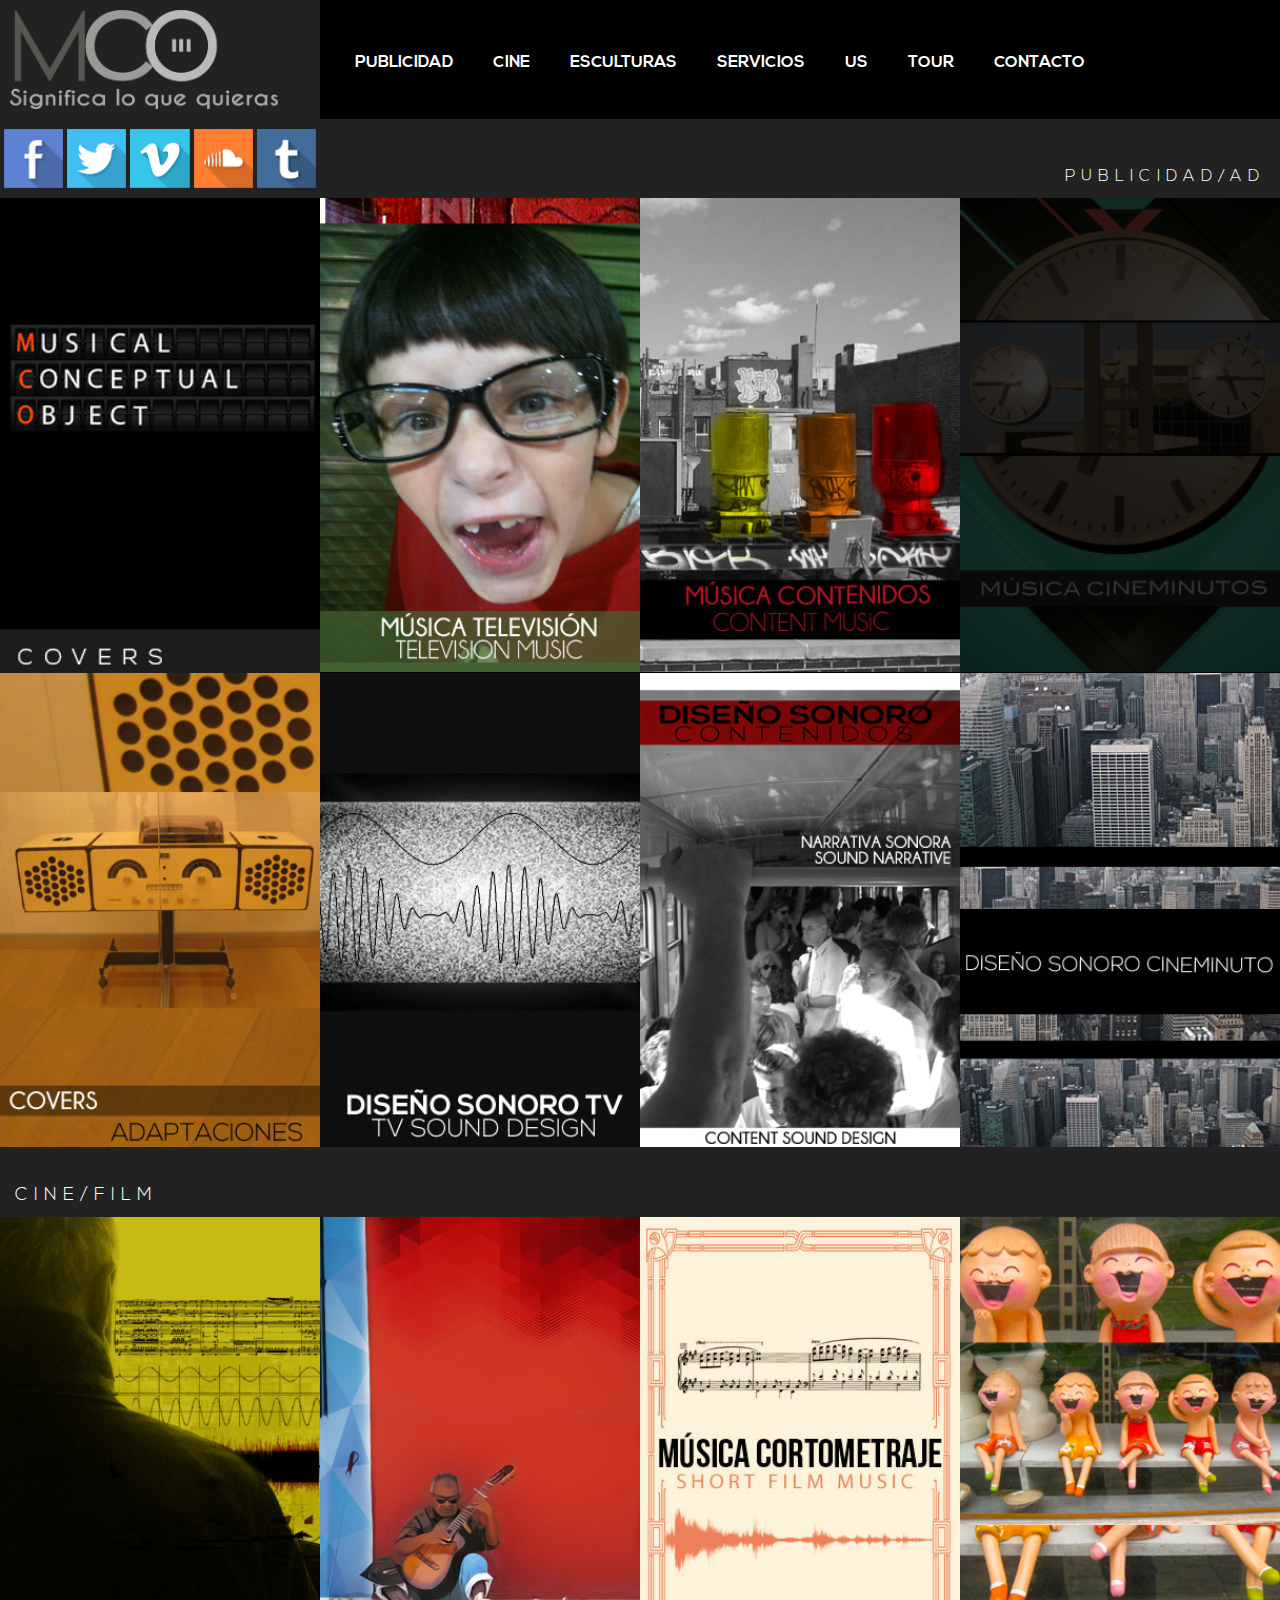
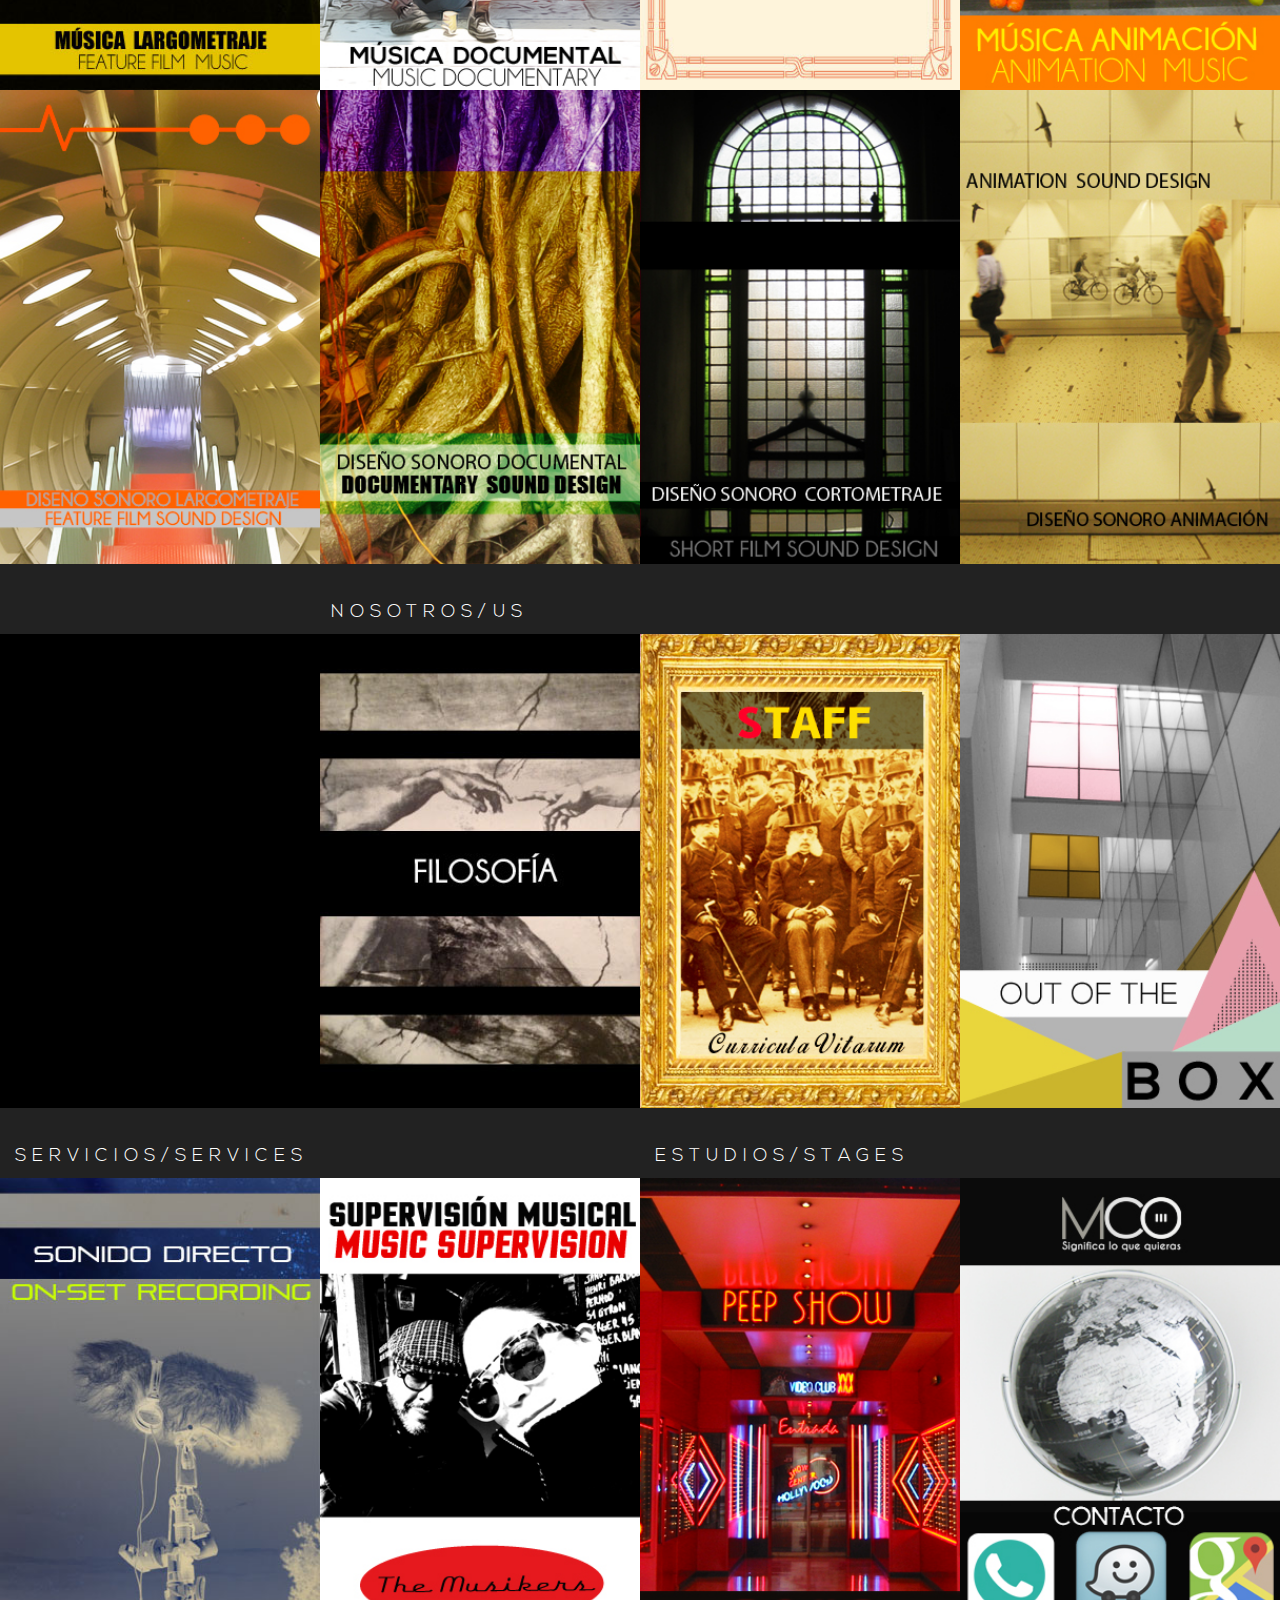
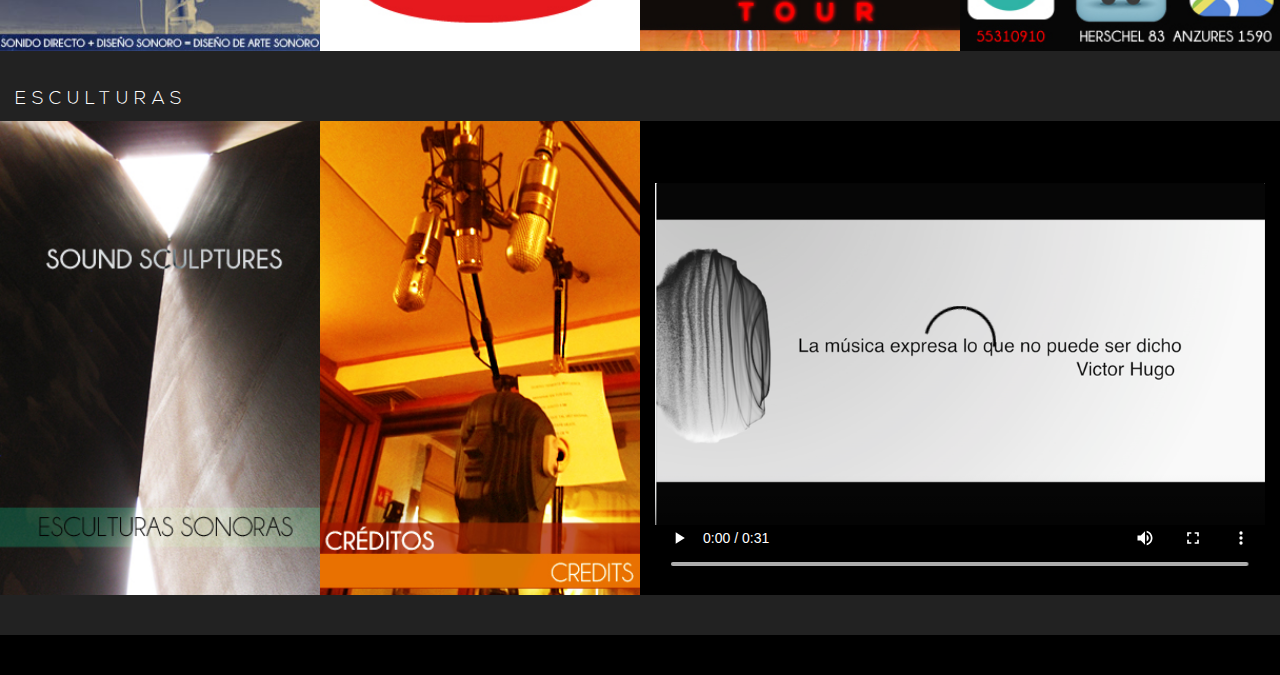
<file: mcosan/index.html>
<!DOCTYPE html>
<html lang="es">

<head>
    <meta charset="utf-8">
    <meta http-equiv="X-UA-Compatible" content="IE=edge">
    <meta name="viewport" content="width=device-width, initial-scale=1">
    <!-- The above 3 meta tags *must* come first in the head; any other head content must come *after* these tags -->
    <title>MCO</title>

    <!-- Bootstrap -->
    <link href="css/bootstrap.min.css" rel="stylesheet">
    <link rel="shortcut icon" type="image/x-icon" href="favicon.png">
    <link rel="stylesheet" href="css/estilo.css">
    <link rel="stylesheet" href="css/animate.css" />
    <link rel="stylesheet" href="https://maxcdn.bootstrapcdn.com/font-awesome/4.5.0/css/font-awesome.min.css">

</head>
<script type="text/javascript">
    window.onload = function () {
        // collecting elements
        var audio1 = document.getElementById('audio1');
        var audio1text = document.getElementById('audio1text');

        audio1text.onmouseover = function () {
            audio1.play();
            return false;
        };

        var audio2 = document.getElementById('audio2');
        var audio2text = document.getElementById('audio2text');

        audio2text.onmouseover = function () {
            audio2.play();
            return false;
        };

    };
</script>

<body>


    <div class="container-fluid">
        <div class="row">
            <div class="col-xs-3 col-sm-3 col-md-3 col-lg-3">
                <div class="backlogo">
                    <a class="" href="#"><img src="images/logo.png" class="logotl" alt="logo"></a>

                </div>
            </div>
            <div class="col-xs-9 col-sm-9 col-md-9 col-lg-9 menuPrincipal">
                <nav class="navbar navbar-inverse">
                    <div class="navbar-header">
                        <button style="color:white;" type="button" class="navbar-toggle collapsed" data-toggle="collapse" data-target="#navbar-mco">
                            <span class="sr-only">Toggle navigation</span>
                            <span class="icon-bar"></span>
                            <span class="icon-bar"></span>
                            <span class="icon-bar"></span>
                        </button>
                    </div>
                </nav>
                <div class="collapse navbar-collapse" id="navbar-mco">

                    <div class="">
                        <ul class="nav navbar-nav" style="width:100%">
                            <li class="dropdown">
                                <a href="#" class="dropdown-toggle" data-toggle="dropdown" role="button" aria-haspopup="true" aria-expanded="false">PUBLICIDAD</a>
                                <ul class="dropdown-menu">
                                    <li><a href="#">MÚSICA TV</a></li>
                                    <li><a href="#">MÚSICA CONTENIDO</a></li>
                                    <li><a href="#">MÚSICA CINEMINUTO</a></li>
                                    <li role="separator" class="divider"></li>
                                    <li><a href="#">DISEÑO SONORO TV</a></li>
                                    <li><a href="#">DISEÑO SONORO CONTENIDO</a></li>
                                    <li><a href="#">DISEÑO SONORO CINEMINUTO</a></li>
                                    <li><a href="#">COVERS</a></li>
                                </ul>
                            </li>
                            <li class="dropdown">
                                <a href="#" class="dropdown-toggle" data-toggle="dropdown" role="button" aria-haspopup="true" aria-expanded="false">CINE</a>
                                <ul class="dropdown-menu">
                                    <li><a href="#">MÚSICA LARGOMETRAJE</a></li>
                                    <li><a href="#">MÚSICA DOCUMENTAL</a></li>
                                    <li><a href="#">MÚSICA CORTOMETRAJE</a></li>
                                    <li><a href="#">MÚSICA ANIMACIÓN</a></li>
                                    <li role="separator" class="divider"></li>
                                    <li><a href="#">DISEÑO SONORO LARGOMETRAJE</a></li>
                                    <li><a href="#">DISEÑO SONORO DOCUMENTAL</a></li>
                                    <li><a href="#">DISEÑO SONORO CORTOMETRAJE</a></li>
                                    <li><a href="#">DISEÑO SONORO ANIMACIÓN</a></li>
                                </ul>
                            </li>

                            <li><a href="#">ESCULTURAS</a>


                                <li class="dropdown">
                                    <a href="#" class="dropdown-toggle" data-toggle="dropdown" role="button" aria-haspopup="true" aria-expanded="false">SERVICIOS</a>
                                    <ul class="dropdown-menu">
                                        <li><a href="#">SONIDO DIRECTO</a></li>
                                        <li><a href="#">MUSIC SUPERVISIÓN</a></li>
                                    </ul>
                                </li>
                                <li class="dropdown">
                                    <a href="#" class="dropdown-toggle" data-toggle="dropdown" role="button" aria-haspopup="true" aria-expanded="false">US</a>
                                    <ul class="dropdown-menu">
                                        <li><a href="#">FILOSOFÍA</a></li>
                                        <li><a href="#">STAFF</a></li>
                                        <li><a href="#">OUT OF THE BOX</a></li>
                                    </ul>
                                </li>
                                <li><a href="#">TOUR </a>
                                </li>
                                <li><a href="#">CONTACTO</a>
                                </li>


                        </ul>
                    </div>

                </div>

            </div>
        </div>
    </div>
    <div class="container-fluid" style="background: #222222;">
        <div class="row">
            <div class="col-xs-3 col-sm-3 col-md-3 col-lg-">
                <div class="text-center iconSociales">
                    <a href=""><img class="icono-social" src="images/redessociales/1.png" alt=""></a>
                    <a href=""><img class="icono-social" src="images/redessociales/2.png" alt=""></a>
                    <a href=""><img class="icono-social" src="images/redessociales/3.png" alt=""></a>
                    <a href=""><img class="icono-social" src="images/redessociales/4.png" alt=""></a>
                    <a href=""><img class="icono-social" src="images/redessociales/5.png" alt=""></a>
                </div>
            </div>
            <div class="col-xs-9 col-sm-9 col-md-9 col-lg-9">
                <span class="pull-right casillas">PUBLICIDAD/AD</span>
            </div>
        </div>
    </div>
    <section id="hover">

        <audio id="audio1" controls="none" preload="auto">
            <source src="audio/audio1.mp3">
        </audio>

        <audio id="audio2" controls="none" preload="auto">
            <source src="audio/audio2.mp3">
        </audio>

        <div class="container-fluid">
            <div class="row">
                <div class="col-lg-3 col-md-3 col-sm-3 col-xs-3 hover-item">
                    <figure class="" ng-init="tres = numAleatorio()">
                        <div id="audio1text" class="hover-link" data-target=".Modal1" data-toggle="modal" ng-init="uno = numAleatorio()">
                            <div class="hover-hover">
                                <div class="hover-hover-content">
                                    <i class="fa fa-power-off fa-2x" style=" color:#ff0005;"></i>
                                </div>
                            </div>
                            <img ng-show="tres == true" src="images/1a.png" class="img-responsive style-img" alt="img01" />
                            <!-- 
                            <img ng-show="tres == false" src="images/1a.png" class="img-responsive style-img" alt="img01" />
                             -->

                        </div>
                    </figure>
                </div>


                <div class="col-lg-3 col-md-3 col-sm-3 col-xs-3">
                    <figure class="" ng-init="dos = numAleatorio()">
                        <div id="" data-target=".Modal1" data-toggle="modal" ng-init="uno = numAleatorio()">

                            <img ng-show="dos == true" src="images/2a.jpg" class="img-responsive style-img" alt="img01" />
                            <!-- 
                            <img ng-show="dos == false" src="images/2b.jpg" class="img-responsive style-img" alt="img01" />
                            -->
                        </div>
                    </figure>
                </div>


                <div class="col-lg-3 col-md-3 col-sm-3 col-xs-3">
                    <figure class="" ng-init="uno = numAleatorio()">
                        <div id="" data-target=".Modal1" data-toggle="modal">
                            <img ng-show="uno == true" src="images/3a.jpg" class="img-responsive style-img" alt="img01" />
                            <!-- 
                            <img ng-show="uno == false" src="images/3b.jpg" class="img-responsive style-img" alt="img01" />
                            -->
                        </div>
                    </figure>
                </div>
                <div class="col-lg-3 col-md-3 col-sm-3 col-xs-3 capa">
                    <figure class="" ng-init="cuatro = numAleatorio()">
                        <div id="" data-target=".Modal1" data-toggle="modal">
                            <img ng-show="cuatro == true" src="images/4a.jpg" class="img-responsive style-img" alt="img01" />
                            <!-- 
                        <img ng-show="cuatro == false" src="images/4b.jpg" class="img-responsive style-img" alt="img01" />
                        -->
                        </div>
                    </figure>
                </div>
            </div>



            <div class="row">
                <div class="col-lg-3 col-md-3 col-sm-3 col-xs-3">
                    <figure class="" ng-init="siete = numAleatorio()">
                        <div id="" class="hover-link" data-target=".Modal1" data-toggle="modal" ng-init="uno = numAleatorio()">
                            <img ng-show="siete == true" src="images/5a.jpg" class="img-responsive style-img" alt="img01" />
                            <!-- 
                        <img ng-show="siete == false" src="images/5b.jpg" class="img-responsive style-img" alt="img01" />
                        <img ng-show="siete == false" src="images/5c.jpg" class="img-responsive style-img" alt="img01" />
                        -->
                        </div>
                    </figure>
                </div>
                <div class="col-lg-3 col-md-3 col-sm-3 col-xs-3">
                    <figure class="" ng-init="seis = numAleatorio()">
                        <div id="" data-target=".Modal1" data-toggle="modal" ng-init="uno = numAleatorio()">
                            <img ng-show="seis == true" src="images/6a.jpg" class="img-responsive style-img" alt="img01" />
                            <!-- 
                        <img ng-show="seis == false" src="images/6b.jpg" class="img-responsive style-img" alt="img01" />
                        -->
                        </div>
                    </figure>
                </div>
                <div class="col-lg-3 col-md-3 col-sm-3 col-xs-3">
                    <figure class="" ng-init="cinem = numAleatorio()">
                        <div id="" data-target=".Modal1" data-toggle="modal" ng-init="uno = numAleatorio()">
                            <img ng-show="cinem == true" src="images/7a.jpg" class="img-responsive style-img" alt="img01" />
                            <!-- 
                        <img ng-show="cinem == false" src="images/7b.jpg" class="img-responsive style-img" alt="img01" />
                        -->
                        </div>
                    </figure>
                </div>
                <div class="col-lg-3 col-md-3 col-sm-3 col-xs-3">
                    <figure class="" ng-init="cuatro = numAleatorio()">
                        <div id="" data-target=".Modal1" data-toggle="modal" ng-init="uno = numAleatorio()">
                            <img ng-show="cuatro == true" src="images/8a.jpg" class="img-responsive style-img" alt="img01" />
                            <!-- 
                        <img ng-show="cuatro == false" src="images/8b.jpg" class="img-responsive style-img" alt="img01" />
                        -->
                        </div>
                    </figure>
                </div>
            </div>


            <div class="row" style="height:70px; background-color: #222222; padding-left:15px;">
                <div class="col-xs-3">
                    <h4 style="color:#fff;" class="casillas2">CINE/FILM</h4>
                </div>
                <div class="col-xs-9">

                </div>
            </div>


            <div class="row">
                <div class="col-lg-3 col-md-3 col-sm-3 col-xs-3">
                    <figure class="" ng-init="once = numAleatorio()">
                        <div id="" data-target=".Modal1" data-toggle="modal" ng-init="uno = numAleatorio()">
                            <img ng-show="once == true" src="images/9a.jpg" class="img-responsive style-img" alt="img01" />
                            <!-- 
                        <img ng-show="once == false" src="images/9b.jpg" class="img-responsive style-img" alt="img01" />
                        -->
                        </div>
                    </figure>
                </div>
                <div class="col-lg-3 col-md-3 col-sm-3 col-xs-3">
                    <figure class="" ng-init="diez = numAleatorio()">
                        <div id="" data-target=".Modal1" data-toggle="modal" ng-init="uno = numAleatorio()">
                            <img ng-show="diez == true" src="images/10a.jpg" class="img-responsive style-img" alt="img01" />
                            <!-- 
                        <img ng-show="diez == false" src="images/10b.jpg" class="img-responsive style-img" alt="img01" />
                        -->
                        </div>
                    </figure>
                </div>
                <div class="col-lg-3 col-md-3 col-sm-3 col-xs-3">
                    <figure class="" ng-init="nueve = numAleatorio()">
                        <div id="" data-target=".Modal1" data-toggle="modal" ng-init="uno = numAleatorio()">
                            <img ng-show="nueve == true" src="images/11a.jpg" class="img-responsive style-img" alt="img01" />
                            <!-- 
                        <img ng-show="nueve == false" src="images/11b.jpg" class="img-responsive style-img" alt="img01" />
                        --></div>
                    </figure>
                </div>
                <div class="col-lg-3 col-md-3 col-sm-3 col-xs-3">
                    <figure class="" ng-init="ocho = numAleatorio()">
                        <div id="" data-target=".Modal1" data-toggle="modal" ng-init="uno = numAleatorio()">
                            <img ng-show="ocho == true" src="images/12a.jpg" class="img-responsive style-img" alt="img01" />
                            <!-- 
                        <img ng-show="ocho == false" src="images/12b.jpg" class="img-responsive style-img" alt="img01" />
                        --></div>
                    </figure>
                </div>
            </div>


            <div class="row">
                <div class="col-lg-3 col-md-3 col-sm-3 col-xs-3">
                    <figure class="" ng-init="doce = numAleatorio()">
                        <div id="" data-target=".Modal1" data-toggle="modal" ng-init="uno = numAleatorio()">
                            <img ng-show="doce == true" src="images/13a.jpg" class="img-responsive style-img" alt="img01" />
                            <!-- 
                        <img ng-show="doce == false" src="images/13b.jpg" class="img-responsive style-img" alt="img01" />
                        -->
                        </div>
                    </figure>
                </div>
                <div class="col-lg-3 col-md-3 col-sm-3 col-xs-3">
                    <figure class="" ng-init="quince = numAleatorio()">
                        <div id="" data-target=".Modal1" data-toggle="modal" ng-init="uno = numAleatorio()">
                            <img ng-show="quince == true" src="images/14a.jpg" class="img-responsive style-img" alt="img01" />
                            <!-- 
                        <img ng-show="quince == false" src="images/14b.jpg" class="img-responsive style-img" alt="img01" />
                        --></div>
                    </figure>
                </div>
                <div class="col-lg-3 col-md-3 col-sm-3 col-xs-3">
                    <figure class="" ng-init="trece = numAleatorio()">
                        <div id="" data-target=".Modal1" data-toggle="modal" ng-init="uno = numAleatorio()">
                            <img src="images/15a.jpg" class="img-responsive style-img" alt="img01" />
                            <!-- 
                        <img src="images/15b.jpg" class="img-responsive style-img" alt="img01" />
                        -->
                        </div>
                    </figure>
                </div>
                <div class="col-lg-3 col-md-3 col-sm-3 col-xs-3">
                    <figure class="" ng-init="catorce = numAleatorio()">
                        <div id="" data-target=".Modal1" data-toggle="modal" ng-init="uno = numAleatorio()">
                            <img ng-show="catorce == true" src="images/16a.jpg" class="img-responsive style-img" alt="img01" />
                            <!-- 
                        <img ng-show="catorce == false" src="images/16b.jpg" class="img-responsive style-img" alt="img01" />
                        --></div>
                    </figure>
                </div>
            </div>


            <div class="row" style="height:70px;background-color: #222222; padding-left:15px;">

                <div class="col-xs-3">

                </div>
                <div class="col-xs-3">
                    <h4 class="casillas2">NOSOTROS/US</h4>
                </div>
                <div class="col-xs-6">

                </div>
            </div>
            <div class="row">
                <div class="col-lg-3 col-md-3 col-sm-3 col-xs-3">
                    <figure class="" ng-init="dieznueve = numAleatorio()">


                        <img ng-show="dieznueve == true" src="images/17a.jpg" class="img-responsive style-img" alt="img01" />
                        <!-- 
                        <img ng-show="dieznueve == false" src="images/17b.jpg" class="img-responsive style-img" alt="img01" />
                        -->

                        <figcaption>

                        </figcaption>
                    </figure>
                </div>
                <div class="col-lg-3 col-md-3 col-sm-3 col-xs-3">
                    <figure class="" ng-init="diezocho = numAleatorio()">
                        <div id="" data-target=".Modal1" data-toggle="modal" ng-init="uno = numAleatorio()">
                            <img ng-show="diezocho == true" src="images/18a.jpg" class="img-responsive style-img" alt="img01" />
                            <!-- 
                        <img ng-show="diezocho == false" src="images/18b.jpg" class="img-responsive style-img" alt="img01" />
                        -->
                        </div>
                    </figure>
                </div>
                <div class="col-lg-3 col-md-3 col-sm-3 col-xs-3">
                    <figure class="" ng-init="diezsiete = numAleatorio()">
                        <div id="" data-target=".Modal1" data-toggle="modal" ng-init="uno = numAleatorio()">
                            <img ng-show="diezsiete == true" src="images/19a.jpg" class="img-responsive style-img" alt="img01" />
                            <!-- 
                        <img ng-show="diezsiete == false" src="images/19b.jpg" class="img-responsive style-img" alt="img01" />
                        -->
                        </div>
                    </figure>
                </div>
                <div class="col-lg-3 col-md-3 col-sm-3 col-xs-3">
                    <figure class="" ng-init="diezseis = numAleatorio()">
                        <div id="" data-target=".Modal1" data-toggle="modal" ng-init="uno = numAleatorio()">
                            <img ng-show="diezseis == true" src="images/20a.jpg" class="img-responsive style-img" alt="img01" />
                            <!-- 
                        <img ng-show="diezseis == false" src="images/20b.jpg" class="img-responsive style-img" alt="img01" />
                        <img ng-show="diezseis == false" src="images/20c.jpg" class="img-responsive style-img" alt="img01" />
                        -->
                        </div>
                    </figure>
                </div>
            </div>

            <div class="row" style="height:70px;background-color: #222222;">
                <div class="col-xs-6">
                    <h4 class="casillas2">SERVICIOS/SERVICES</h4>
                </div>
                <div class="col-xs-6">
                    <h4 class="casillas2">ESTUDIOS/STAGES</h4>
                </div>
            </div>

            <div class="row">
                <div class="col-lg-3 col-md-3 col-sm-3 col-xs-3">
                    <figure class="" ng-init="dieznueve = numAleatorio()">
                        <div id="" data-target=".Modal1" data-toggle="modal" ng-init="uno = numAleatorio()">
                            <img ng-show="dieznueve == true" src="images/21a.jpg" class="img-responsive style-img" alt="img01" />
                            <!-- 
                        <img ng-show="dieznueve == false" src="images/21b.jpg" class="img-responsive style-img" alt="img01" />
                        -->
                        </div>
                    </figure>
                </div>
                <div class="col-lg-3 col-md-3 col-sm-3 col-xs-3">
                    <figure class="" ng-init="diezocho = numAleatorio()">
                        <div id="" data-target=".Modal1" data-toggle="modal" ng-init="uno = numAleatorio()">
                            <img ng-show="diezocho == true" src="images/22a.jpg" class="img-responsive style-img" alt="img01" />
                            <!-- 
                        <img ng-show="diezocho == false" src="images/22b.jpg" class="img-responsive style-img" alt="img01" />
                        -->
                        </div>
                    </figure>
                </div>
                <div class="col-lg-3 col-md-3 col-sm-3 col-xs-3">
                    <figure class="" ng-init="diezsiete = numAleatorio()">
                        <div id="" data-target=".Modal1" data-toggle="modal" ng-init="uno = numAleatorio()">
                            <img ng-show="diezsiete == true" src="images/23a.jpg" class="img-responsive style-img" alt="img01" />
                            <!-- 
                        <img ng-show="diezsiete == false" src="images/23b.jpg" class="img-responsive style-img" alt="img01" />
                        -->
                        </div>
                    </figure>
                </div>
                <div class="col-lg-3 col-md-3 col-sm-3 col-xs-3 hover-item">
                    <figure class="" ng-init="diezseis = numAleatorio()">
                        <div class="hover-link" ng-init="uno = numAleatorio()">
                            <div class="hover-hover">
                                <div class="hover-hover-content1">
                                    <div class="col-lg-4 col-md-4 col-sm-4 col-xs-4">
                                        <a href="tel:+5523730361"><img src="images/contacto.png" class="img-responsive style-img" alt="">
                                        </a>
                                    </div>
                                    <div class="col-lg-4 col-md-4 col-sm-4 col-xs-4 text-center">
                                        <a target="_blank" href="https://www.waze.com/es-419/livemap?zoom=17&lat=19.43246&lon=-99.18045"><img src="images/contacto.png" class="img-responsive style-img" alt="">

                                        </a>
                                    </div>
                                    <div class="col-lg-4 col-md-4 col-sm-4 col-xs-4 text-center">
                                        <a target="_blank" href="https://www.google.com.mx/maps/place/MCO+STUDIOS/@19.4322969,-99.1826954,17z/data=!3m1!4b1!4m2!3m1!1s0x85d1f8ad3c18c7c3:0x9e0f6c8a3f8d9c29">
                                            <img src="images/contacto.png" class="img-responsive style-img" alt="">
                                        </a>
                                    </div>




                                </div>
                            </div>

                            <img ng-show="diezseis == true" src="images/24a.jpg" class="img-responsive style-img" alt="img01" />
                            <!-- 
                        <img ng-show="diezseis == false" src="images/24b.jpg" class="img-responsive style-img" alt="img01" />
                         <img ng-show="diezseis == false" src="images/24c.jpg" class="img-responsive style-img" alt="img01" />
                         -->
                        </div>
                    </figure>
                </div>
            </div>

            <div class="row" style="height:70px;background-color: #222; padding-left:15px;">
                <div class="col-xs-3">
                    <h4 class="casillas2">ESCULTURAS</h4>
                </div>
                <div class="col-xs-9">
                </div>
            </div>

            <div class="row">
                <div class="col-lg-3 col-md-3 col-sm-3 col-xs-3">
                    <figure class="" ng-init="dieznueve = numAleatorio()">
                        <div id="" data-target=".Modal1" data-toggle="modal" ng-init="uno = numAleatorio()">
                            <img ng-show="dieznueve == true" src="images/25a.jpg" class="img-responsive style-img" alt="img01" />
                            <!-- 
                        <img ng-show="dieznueve == false" src="images/25b.jpg" class="img-responsive style-img" alt="img01" />
                        -->
                        </div>
                    </figure>
                </div>
                <div class="col-lg-3 col-md-3 col-sm-3 col-xs-3">
                    <figure class="" ng-init="diezocho = numAleatorio()">
                        <div id="" data-target=".Modal1" data-toggle="modal" ng-init="uno = numAleatorio()">
                            <img ng-show="diezocho == true" src="images/26a.jpg" class="img-responsive style-img" alt="img01" />
                            <!-- 
                        <img ng-show="diezocho == false" src="images/26b.jpg" class="img-responsive style-img" alt="img01" />
                        -->
                        </div>
                    </figure>
                </div>
                <div class="col-lg-6 col-md-6 col-sm-6 col-xs-6">
                    <figure class="" ng-init="diezsiete = numAleatorio()">

                        <div align="center" class="embed-responsive embed-responsive-16by9" style="padding-top:20%;">
                            <video src="video/mco.mov" poster="images/27.png" controls loop height="100%;"></video>
                        </div>
                    </figure>
                </div>

            </div>
            <div class="row" style="height:40px;background-color: #222; margin-bottom:40px;">
                <div class="col-xs-12">
                </div>
            </div>

        </div>
    </section>





    <!------------MODALES------------------------->

    <div class="modal fade Modal1">
        <div class="modal-dialog modal-tama">
            <div class="modal-content">
                <div class="row">
                    <div class="col-lg-1 col-md-1 col-sm-1 col-xs-1">

                    </div>
                    <div class="col-lg-10 col-md-10 col-sm-10 col-xs-10 header-back">
                        <div class="row back">
                            <div class="col-lg-5 col-md-6 col-sm-6 col-xs-6">
                                <h3 class="text-title">MAKING OF BABEL</h3>
                            </div>

                            <div class="col-lg-1 col-md-1 col-sm-1 col-xs-1">
                                <p class="divider-vertical pull-right"></p>
                            </div>
                            <div class="col-lg-5 col-md-5 col-sm-5 col-xs-5">
                                <h4 class="text-info">DISEÑO SONORO DOCUMENTAL</h4>
                                <h4 class="text-info">DOCUMENTARY SOUND DESING </h4>
                            </div>
                        </div>
                    </div>
                    <div class="col-lg-1 col-md-1 col-sm-1 col-xs-1">

                    </div>

                </div>

                <div class="row">
                    <div class="col-lg-1 col-md-1 col-sm-1 col-xs-1">

                    </div>
                    <div class="col-lg-10 col-md-10 col-sm-10 col-xs-10 back1">
                        <div class="row">
                            <div class="col-lg-6 col-md-6 col-sm-6 col-xs-6">
                                <div align="center" class="embed-responsive embed-responsive-16by9" style="margin-top:60px; margin-bottom: 60px;">
                                    <video src="video/mco.mov" controls loop height="100%;"></video>
                                </div>
                            </div>
                            <div class="col-lg-6 col-md-6 col-sm-6 col-xs-6">
                                <div align="center" class="embed-responsive embed-responsive-16by9" style="margin-top:60px; margin-bottom: 60px;">
                                    <video src="video/mco.mov" controls loop height="100%;"></video>
                                </div>
                            </div>

                        </div>

                    </div>
                    <div class="col-lg-1 col-md-1 col-sm-1 col-xs-1">

                    </div>

                </div>

                <div class="row">
                    <div class="col-lg-1 col-md-1 col-sm-1 col-xs-1">
                        <ul class="nav1 back5 text-center animated fadeInRight">
                            <li class="active"><a href="#" class="menu1"><i class="fa fa-play fa-2x"></i> <br> VIDEO</a></li>
                            <li><a href="#item1" class="menu1"><i class="fa fa-music fa-2x"></i> <br> AUDIO</a></li>
                            <li><a href="#item2" class="menu1"><i class="fa fa-info fa-2x"></i> <br> INFO</a></li>
                        </ul>

                    </div>

                    <div class="col-lg-10 col-md-10 col-sm-10 col-xs-10">
                        <div class="row back2" id="menu1">
                            <div class="col-lg-12 col-md-12 col-sm-12 col-xs-12">
                                <div class="lista">
                                    <iframe width="100%" height="600" scrolling="no" frameborder="no" src="https://w.soundcloud.com/player/?url=https%3A//api.soundcloud.com/playlists/166232076&amp;auto_play=false&amp;hide_related=false&amp;show_comments=true&amp;show_user=true&amp;show_reposts=false&amp;visual=true"></iframe>


                                </div>
                            </div>
                        </div>

                        <div class="row back3" id="item2">
                            <div class="col-lg-6 col-md-6 col-sm-6 col-xs-6">
                                <div class="lista">
                                    <img src="images/contenidos/1.png" class="img-responsive img" alt="">
                                </div>
                            </div>
                            <div class="col-lg-6 col-md-6 col-sm-6 col-xs-6">

                                <h2 class="text">MAKING OFF BABEL</h2>

                                <p class="text1">Director: Pedro González Rubio, Carlos Armella
                                    <br> Guión: Pedro González-Rubio, Carlos Armella</p>

                                <h2 class="text2">MCO STUDIOS</h2>
                                <p class="text3">Productor Ejecutivo de la Música: Héctor Ruiz
                                    <br> Diseño de audio, mezcla 5.1 </p>

                                <p class="text1">Género : Documental
                                    <br>País: México
                                    <br>Año: 2012 </p>


                            </div>
                        </div>


                    </div>

                    <div class="col-lg-1 col-md-1 col-sm-1 col-xs-1">
                        <ul class="nav1 back4 text-center animated fadeInLeft">
                            <li><a href="#" data-dismiss="modal" class="menu"><i class="fa fa-times fa-2x"></i> <br> MENÚ</a></li>
                            <li><a href="#" class="menu"><i class="fa fa-facebook fa-2x"></i> <br> FACEBOOK</a></li>
                            <li><a href="#" class="menu"><i class="fa fa-twitter fa-2x"></i> <br> TWEET</a></li>
                        </ul>
                    </div>

                </div>

                <!-- /segundo contenido  -->

                <div class="row">
                    <div class="col-lg-1 col-md-1 col-sm-1 col-xs-1">

                    </div>
                    <div class="col-lg-10 col-md-10 col-sm-10 col-xs-10 header-back">
                        <div class="row back">
                            <div class="col-lg-5 col-md-6 col-sm-6 col-xs-6">
                                <h3 class="text-title">CASA BLANCA</h3>
                            </div>

                            <div class="col-lg-1 col-md-1 col-sm-1 col-xs-1">
                                <p class="divider-vertical pull-right"></p>
                            </div>
                            <div class="col-lg-5 col-md-5 col-sm-5 col-xs-5">
                                <h4 class="text-info">DISEÑO SONORO DOCUMENTAL</h4>
                                <h4 class="text-info">DOCUMENTARY SOUND DESING </h4>
                            </div>
                        </div>
                    </div>
                    <div class="col-lg-1 col-md-1 col-sm-1 col-xs-1">

                    </div>

                </div>
                <div class="row">
                    <div class="col-lg-1 col-md-1 col-sm-1 col-xs-1">

                    </div>
                    <div class="col-lg-10 col-md-10 col-sm-10 col-xs-10 back1">
                        <div class="row">
                            <div class="col-lg-6 col-md-6 col-sm-6 col-xs-6">
                                <div align="center" class="embed-responsive embed-responsive-16by9" style="margin-top:60px; margin-bottom: 60px;">
                                    <video src="video/mco.mov" controls loop height="100%;"></video>
                                </div>
                            </div>
                            <div class="col-lg-6 col-md-6 col-sm-6 col-xs-6">
                                <div align="center" class="embed-responsive embed-responsive-16by9" style="margin-top:60px; margin-bottom: 60px;">
                                    <video src="video/mco.mov" controls loop height="100%;"></video>
                                </div>
                            </div>

                        </div>

                    </div>
                    <div class="col-lg-1 col-md-1 col-sm-1 col-xs-1">

                    </div>

                </div>

                <div class="row">
                    <div class="col-lg-1 col-md-1 col-sm-1 col-xs-1">

                    </div>

                    <div class="col-lg-10 col-md-10 col-sm-10 col-xs-10">
                        <div class="row back2" id="menu1">
                            <div class="col-lg-12 col-md-12 col-sm-12 col-xs-12">
                                <div class="lista">
                                    <iframe width="100%" height="600" scrolling="no" frameborder="no" src="https://w.soundcloud.com/player/?url=https%3A//api.soundcloud.com/playlists/166232076&amp;auto_play=false&amp;hide_related=false&amp;show_comments=true&amp;show_user=true&amp;show_reposts=false&amp;visual=true"></iframe>


                                </div>
                            </div>
                        </div>

                        <div class="row back3" id="item2">
                            <div class="col-lg-6 col-md-6 col-sm-6 col-xs-6">
                                <div class="lista">
                                    <img src="images/contenidos/2.png" class="img-responsive img" alt="">
                                </div>
                            </div>
                            <div class="col-lg-6 col-md-6 col-sm-6 col-xs-6">

                                <h2 class="text">CASA BLANCA</h2>

                                <p class="text1">Director: Aleksandra Maciuszek
                                    <br> Guión: Javier Labrador Deulofeu,
                                    <br> Aleksandra Maciuszek
                                    <br> Productor: Kijora </p>

                                <h2 class="text2">MCO STUDIOS</h2>
                                <p class="text3">Diseño de audio: Santiago de la paz
                                    <br> Mezcla 5.1: Uriel Esquenazi </p>

                                <p class="text1">Género : Ficción
                                    <br>País: Polonia, México, Cuba
                                    <br>Año: 2015 </p>

                                <p class="text1">Premios:
                                    <br> Nominated DocsDF, International Documentary Film Festival of Mexico City 2015 </p>
                                <p class="text1">
                                    Nominated Havana Film Festival 2015
                                </p>
                                <p class="text1">
                                    Won Silver Eye, Best Mid-Length Documentary Award, Jihlava International Documentary Film Festival 2015
                                </p>
                                <p class="text1">
                                    Won Golden Hobby-Horse of Cracow Best Documentary, Krakow Film Festival 2015
                                </p>
                                <p class="text1">
                                    Won Silver Horn Best Medium-Length Documentary, Krakow Film Festival 2015
                                </p>
                                <p class="text1">
                                    Nominated Compétition Internationale moyens métrages, Nyon Visions du Réel
                                </p>


                            </div>
                        </div>


                    </div>

                    <div class="col-lg-1 col-md-1 col-sm-1 col-xs-1">

                    </div>

                </div>


            </div>
            <!-- /.modal-content  -->
        </div>
        <!-- /.modal-dialog  -->
    </div>









    <!-- jQuery (necessary for Bootstrap's JavaScript plugins) -->
    <script src="https://ajax.googleapis.com/ajax/libs/jquery/1.11.3/jquery.min.js"></script>
    <!-- Include all compiled plugins (below), or include individual files as needed -->
    <script src="js/bootstrap.min.js"></script>
    <script src="js/wow.min.js"></script>
    <script>
        new WOW().init();
    </script>





</body>

</html>
</file>
<file: mcosan/css/estilo.css>
body {
    background-color: #000000;
    font-family: 'NexaLight';
    font-size: 16px;
}

@font-face {
    font-family: 'NexaLight';
    src: url('../fonts/NexaLight.otf');
}

@font-face {
    font-family: 'NexaBold';
    src: url('../fonts/NexaBold.otf');
}

.style-img {
    width: 100%;
}

.col-xs-3 {
    padding: 0 !important;
}
.col-xs-4 {
    padding: 0 !important;
}

.col-2 {
    padding: 0 !important;
}

.capa{

background-color: #000;
opacity: 0.2;
-moz-opacity: 0.6;
left: 0px;
top: 0px;

}
/****hover*****/

#hover .hover-item .hover-link {
    display: block;
    position: relative;
    margin: 0 auto;
}

#hover .hover-item .hover-link .hover-hover {
    position: absolute;
    width: 100%;
    height: 100%;
    opacity: 0;
    -webkit-transition: all ease .5s;
    -moz-transition: all ease .5s;
    transition: all ease .5s;
}

#hover .hover-item .hover-link .hover-hover:hover {
    opacity: 1;
}

#hover .hover-item .hover-link .hover-hover .hover-hover-content {
    position: absolute;
    top: 70%;
    width: 100%;
    height: 20px;
    margin-top: -12px;
    text-align: center;
    font-size: 20px;
    color: #fff;
}

#hover .hover-item .hover-link .hover-hover .hover-hover-content i {
    margin-top: -12px;
}

#hover {
    z-index: 2;
}

.hover-hover-content1 {
    position: absolute;
    top: 78%;
    width: 100%;
    height: 20px;
    margin-top: -12px;
    text-align: center;
    font-size: 20px;
    color: #fff;
}


/***botones***/

.btn-circle {
    width: 30px;
    height: 30px;
    text-align: center;
    padding: 6px 0;
    font-size: 12px;
    line-height: 1.428571429;
    border-radius: 15px;
}

.btn-circle.btn-lg {
    width: 50px;
    height: 50px;
    padding: 19px 8px;
    font-size: 18px;
    line-height: 1.33;
    border-radius: 25px;
    color: #d9534f;
}

.btn-circle.btn-xl {
    width: 70px;
    height: 70px;
    padding: 10px 16px;
    font-size: 24px;
    line-height: 1.33;
    border-radius: 35px;
}


/*****navbar****/

.logo {
    float: left;
    height: 120px;
    width: 200px;
    padding: 25px 15px;
    background: #222222;
    margin: 0px;
}

.navbar-inverse .navbar-brand {
    color: #000;
}

.navbar-inverse .navbar-collapse,
.navbar-inverse .navbar-form {
    border-color: #222222;
    margin-bottom: 0px;
    padding-bottom: 0px;
    font-size: 14px;
}

.navbar-inverse .navbar-nav>li>a {
    color: #fff;
    line-height: 70px;
    font-size: 14px;
}

.navbar-inverse .navbar-nav>li>a:hover {
    color: #9d9d9d;
    line-height: 70px;
}

.navbar-inverse {
    background-color: #000;
    border-color: #000;
}

.navbar-inverse .navbar-nav>.open>a,
.navbar-inverse .navbar-nav>.open>a:focus,
.navbar-inverse .navbar-nav>.open>a:hover {
    color: #fff;
    background-color: #363636;
}

.container-fluid1 {
    /* padding-right: 15px; */
    /* padding-left: 15px; */
    margin-right: auto;
    margin-left: auto;
}

.nav>li>a {
    position: relative;
    display: block;
    padding: 0px 20px;
    font-family: 'NexaBold';
    font-size: 16px;
    color: #fff;
}

.navbar {
    position: relative;
    min-height: 50px;
    margin-bottom: 0px;
    border: 1px solid transparent;
}

.navbar-header {
    padding-bottom: 0px;
    margin-bottom: 0px;
}
.navbar-collapse {
    padding-right: 15px;
    padding-left: 15px;}



.dropdown-menu {
    position: absolute;
    top: 100%;
    left: 0;
    z-index: 1000;
    display: none;
    float: left;
    min-width: 160px;
    padding: 5px 0;
    margin: 2px 0 0;
    font-size: 14px;
    text-align: left;
    list-style: none;
    background-color: #222222;
    -webkit-background-clip: padding-box;
    background-clip: padding-box;
    border: 1px solid #ccc;
    border: 1px solid rgba(0, 0, 0, .15);
    border-radius: 4px;
    -webkit-box-shadow: 0 6px 12px rgba(0, 0, 0, .175);
    box-shadow: 0 6px 12px rgba(0, 0, 0, .175);
}

.dropdown-menu > li > a {
    display: block;
    padding: 3px 20px;
    clear: both;
    font-weight: normal;
    line-height: 1.42857143;
    color: #fff;
    white-space: nowrap;
    font-family: 'NexaBold';
}

audio {
    display: none;
}



.nav>li>a:focus,
.nav>li>a:hover {
    text-decoration: none;
    background-color: transparent;
    color: #fff;
}
.nav .open>a, .nav .open>a:focus, .nav .open>a:hover {
    background-color: #222222;
    border-color: transparent;
    padding-top: 2px;
}


.logotl {
    width: 90%;
    height: auto;
    padding: 10px;

} 
.backlogo {
            background: #222222;

}



.menuPrincipal {

    margin-top: 4%;
    padding: 0px;
    
}



.iconSociales {
    width: 100%;
    margin-top: 10px;
    margin-bottom: 10px;
}

@media (max-width:1024px) {
.navbar-inverse {
    
    min-height: 0px !important;
    padding-right: 15px;
    padding-bottom: 8px;
    }
.nav>li>a {
    position: relative;
    display: block;
    padding: 0px 13px;
    font-family: 'NexaBold';
    font-size: 16px;
}
}

@media (max-width:768px) {
.navbar-inverse {
    
    min-height: 0px !important;
    padding-right: 15px;
    padding-bottom: 8px;
    }
.nav>li>a {
    position: relative;
    display: block;
    padding: 0px 13px;
    font-family: 'NexaBold';
    font-size: 12px;
    color: #fff;
}
    .casillas2 {
    font-size: 12px;
    font-family: 'NexaLight';
    color: #ffffff;
    letter-spacing: 6px;
    vertical-align: middle;
    padding-top: 30px ;
    
}
}

@media (max-width: 650px) { 

.menuPrincipal {

    margin-top: 0%;
    
}
    
}
@media (max-width: 936px) { 

.icono-social {
    width: 15.5%;
}

}
@media (min-width: 936px) { 

.icono-social {
    width: 18.5%;
}
    
}

.casillas {
    font-size: 100%;
    font-family: 'NexaLight';
    color: #ffffff;
    letter-spacing: 6px;
    vertical-align: middle;
    padding-top: 5%;
    
}

.casillas2 {
    font-family: 'NexaLight';
    color: #ffffff;
    letter-spacing: 6px;
    vertical-align: middle;
    padding-top: 30px ;
    
}

.navbar-toggle {
    
    
    margin: 0px !important;
    
    
}
.navbar-inverse {
    
    min-height: 0px !important;


}
@media (max-width:414px) {

    .casillas2 {
    font-size: 13px;
    font-family: 'NexaLight';
    color: #ffffff;
    letter-spacing: 0px;
    vertical-align: middle;
    padding-top: 30px ;
    
}
}


/******modal******/
.modal-content {
    position: relative;
    background-color: transparent;
    -webkit-background-clip: padding-box;
    background-clip: padding-box;
    border: 1px solid transparent;
    border: 1px solid transparent;
    border-radius: 6px;
    outline: 0;
    -webkit-box-shadow: 0 3px 9px transparent;
    box-shadow: 0 3px 9px transparent;
}
.divider-vertical{
   height: 50px;
   width: 1px;
   margin: 10px 0px;
   background-color: #000;
   border-right: 2px solid #000;
}

.header-back{
    background: #000;
    border: 6px  solid #000;
    border-top-left-radius: 10px;
     border-top-right-radius: 10px;
}

.back{
background: rgb(238,238,238); /* Old browsers */
background: -moz-linear-gradient(top, rgba(238,238,238,1) 0%, rgba(157,157,157,1) 100%); /* FF3.6-15 */
background: -webkit-linear-gradient(top, rgba(238,238,238,1) 0%,rgba(157,157,157,1) 100%); /* Chrome10-25,Safari5.1-6 */
background: linear-gradient(to bottom, rgba(238,238,238,1) 0%,rgba(157,157,157,1) 100%); /* W3C, IE10+, FF16+, Chrome26+, Opera12+, Safari7+ */
filter: progid:DXImageTransform.Microsoft.gradient( startColorstr='#eeeeee', endColorstr='#9d9d9d',GradientType=0 ); /* IE6-9 */

}
.back1{
  background: #161616;  
}
.modal-tama{
    width:90%;
    margin-left: 5%;
    margin-right: 5%;

}
.back2{
    background: #fff;
}
.back3{
    background: #000;
    padding-bottom: 30px;
    
}
.back4{
    background: #4d4c4c;
}
.back5{
    background: #bebebe;
}
.col-xs-1{
    padding: 0 !important;
}
.lista{
    padding-top: 90px;
    padding-bottom: 60px;
}
.text-title{
    font-family: 'NexaBold';
    color: #000;
}
.text-info{
    color: #000;
}
.text{
    color: #fff;
     font-family: 'NexaBold';
    margin-top: 60px;
}
.text1{
    color: #fff;
    padding-top: 25px;
    font-size: 20px;
    
}
.text2{
    color: #e30000;
    padding-top: 25px;
     font-family: 'NexaBold';
}
.text3{
    color: #fff;
    font-size: 20px;
     font-family: 'NexaBold';  
}
.nav1{
    list-style: none;
        padding-left: 0;
    margin-bottom: 0;
}
.nav1>li>a:active,
.nav1>li>a:focus,
.nav1>li>a:hover {
background: #fff;
color: #231f20;
}

.nav1>li>a {
    position: relative;
    display: block;
    padding: 10px 0px;
    text-decoration: none;
}
a {
    color: #337ab7;
    text-decoration: none;
}
.menu{
    color: #fff;
}
.menu1{
    color: #231f20;
}
.img{
    width: 100%;
}
/******TERMINA modal******/
</file>
